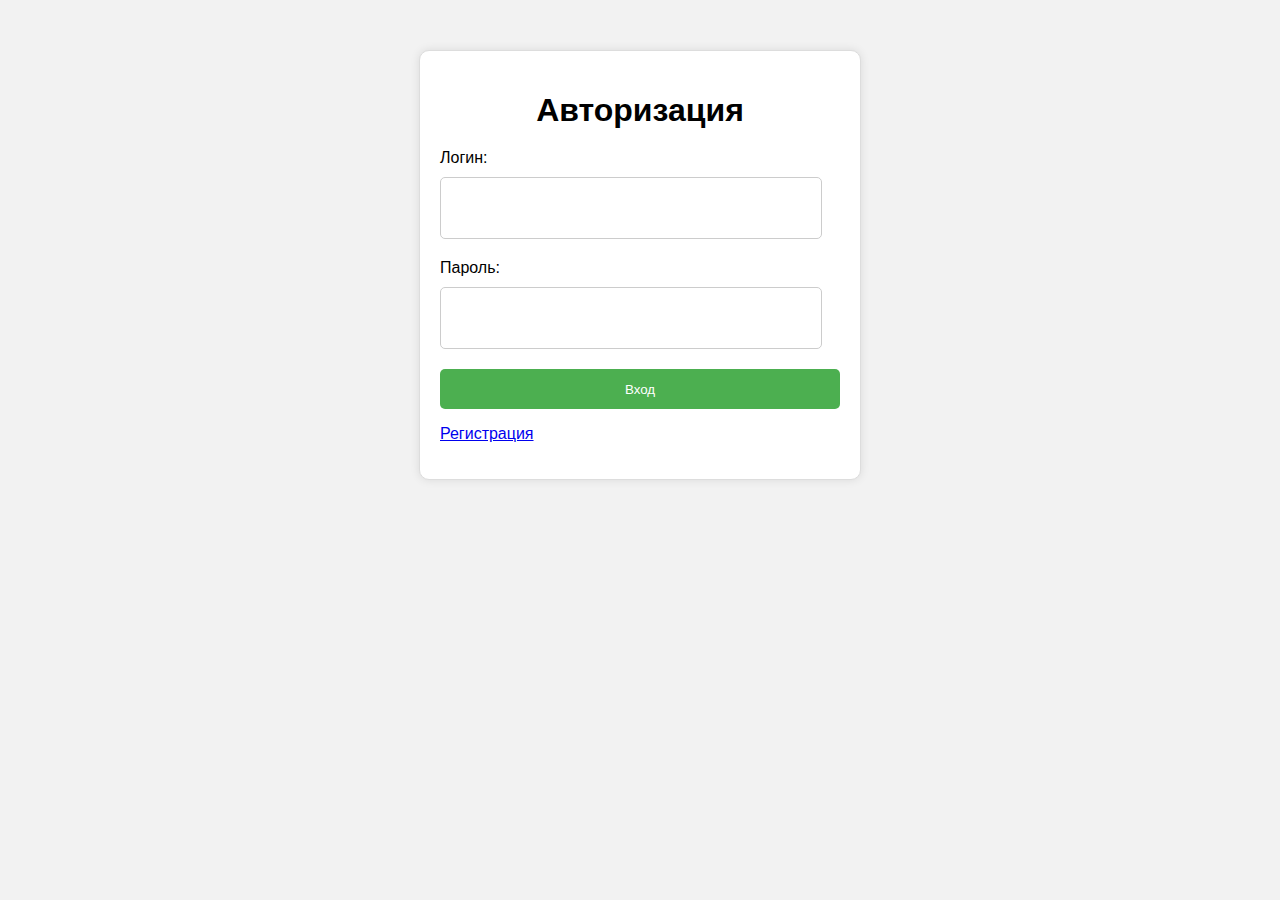
<file: index.html>
<!DOCTYPE html>
<html lang="ru">
<head>
    <meta charset="UTF-8">
    <title>Авторизация</title>
    <style>
        body {
            font-family: sans-serif;
            background-color: #f2f2f2;
        }

        .container {
            width: 400px;
            margin: 50px auto;
            padding: 20px;
            background-color: #fff;
            border: 1px solid #ddd;
            border-radius: 10px;
            box-shadow: 0 0 10px rgba(0,0,0,0.1);
        }

        h1 {
            text-align: center;
            margin-bottom: 20px;
        }

        .input-group {
            margin-bottom: 20px;
        }

            .input-group label {
                display: block;
                margin-bottom: 10px;
            }

            .input-group input {
                width: 90%;
                height: 40px;
                padding: 10px;
                border: 1px solid #ccc;
                border-radius: 5px;
            }

        .btn {
            width: 100%;
            height: 40px;
            padding: 10px;
            border: none;
            border-radius: 5px;
            background-color: #4CAF50;
            color: #fff;
            cursor: pointer;
        }

            .btn:hover {
                background-color: #3e8e41;
            }

        #submit-btn {
            width: 50%;
            background-color: #4CAF50;
            margin-left: 100px;
            margin-bottom: 10px;
        }

        #back-btn {
            width: 50%;
            background-color: #ccc;
            margin-left: 100px;
            color: #333;
        }
    </style>
</head>
<body>
    <div class="container">
        <h1>Авторизация</h1>
        <form action="auth.php" method="post">
            <div class="input-group">
                <label for="login">Логин:</label>
                <input type="text" id="login" name="login" required>
            </div>
            <div class="input-group">
                <label for="password">Пароль:</label>
                <input type="password" id="password" name="password" required>
            </div>
            <button type="submit" class="btn">Вход</button>
        </form>
        <p><a href="register.html">Регистрация</a></p>
    </div>
</body>
</html>
</file>
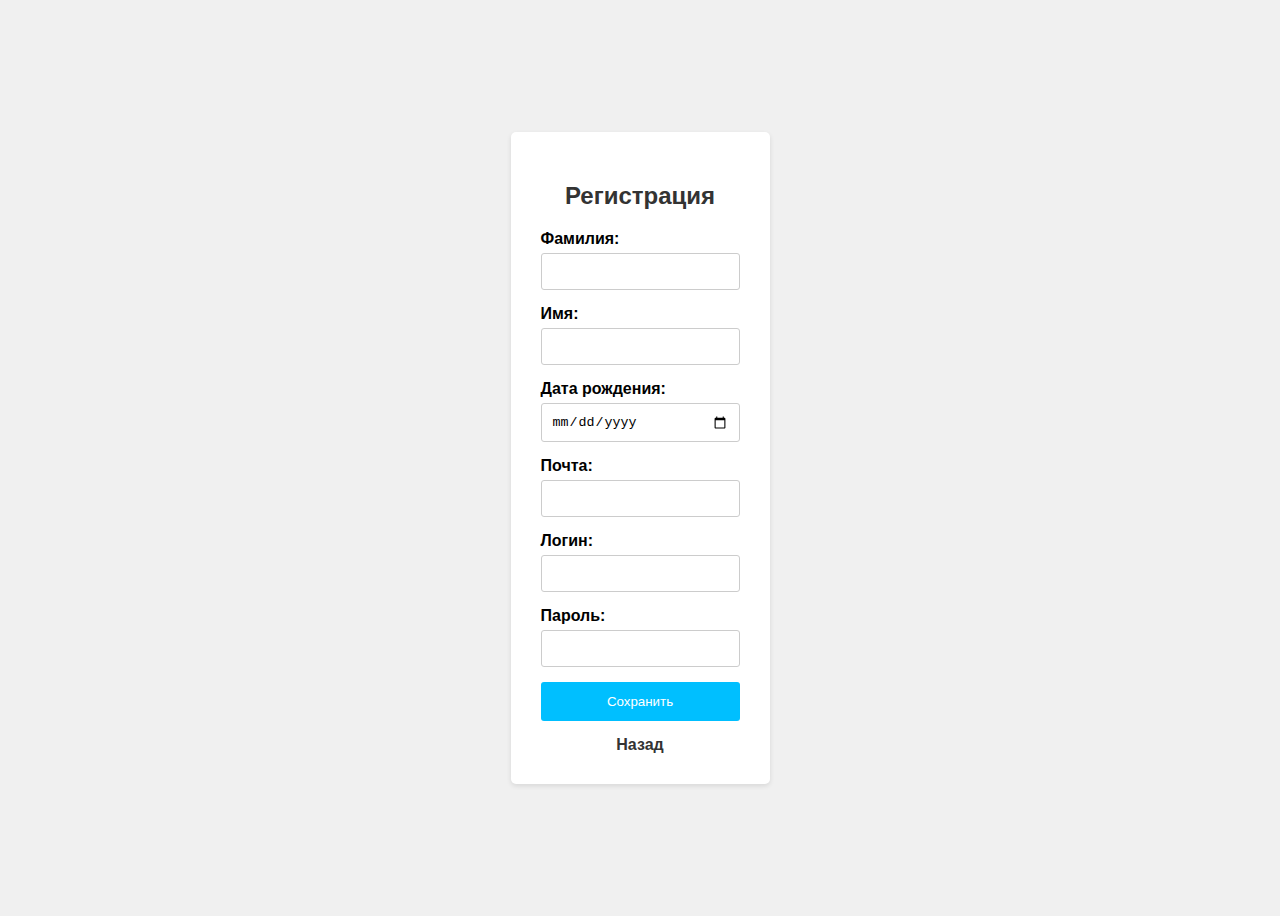
<file: register.html>
<!DOCTYPE html>
<html lang="ru">
<head>
    <meta charset="UTF-8">
    <title>Регистрация</title>
    <style>
        body {
            font-family: sans-serif;
            background-color: #f0f0f0;
            display: flex;
            justify-content: center;
            align-items: center;
            min-height: 100vh;
        }

        .container {
            background-color: #fff;
            padding: 30px;
            border-radius: 5px;
            box-shadow: 0 2px 5px rgba(0, 0, 0, 0.1);
        }

        h2 {
            text-align: center;
            margin-bottom: 20px;
            color: #333;
        }

        .form-group {
            margin-bottom: 15px;
        }

        label {
            display: block;
            margin-bottom: 5px;
            font-weight: bold;
        }

        input[type="text"],
        input[type="password"],
        input[type="date"],
        input[type="email"] {
            width: 100%;
            padding: 10px;
            border: 1px solid #ccc;
            border-radius: 3px;
            box-sizing: border-box;
        }

        button {
            background-color: #00bfff;
            color: white;
            padding: 12px 20px;
            border: none;
            border-radius: 3px;
            cursor: pointer;
            width: 100%;
        }

            button:hover {
                background-color: #45a049;
            }

        .register-link {
            text-align: center;
            margin-top: 15px;
            color: #333;
        }

            .register-link a {
                text-decoration: none;
                color: #333;
                font-weight: bold;
            }

                .register-link a:hover {
                    text-decoration: underline;
                }
    </style>
</head>
<body>
    <div class="container">
        <h2>Регистрация</h2>
        <form action="register.php" method="post">
            <div class="form-group">
                <label for="surname">Фамилия:</label>
                <input type="text" id="surname" name="surname" required>
            </div>
            <div class="form-group">
                <label for="name">Имя:</label>
                <input type="text" id="name" name="name" required>
            </div>
            <div class="form-group">
                <label for="birthdate">Дата рождения:</label>
                <input type="date" id="birthdate" name="birthdate" required>
            </div>
            <div class="form-group">
                <label for="email">Почта:</label>
                <input type="email" id="email" name="email" required>
            </div>
            <div class="form-group">
                <label for="login">Логин:</label>
                <input type="text" id="login" name="login" required>
            </div>
            <div class="form-group">
                <label for="password">Пароль:</label>
                <input type="password" id="password" name="password" required>
            </div>
            <button type="submit">Сохранить</button>
        </form>
        <div class="register-link">
            <a href="index.html">Назад</a>
        </div>
    </div>
</body>
</html>
</file>
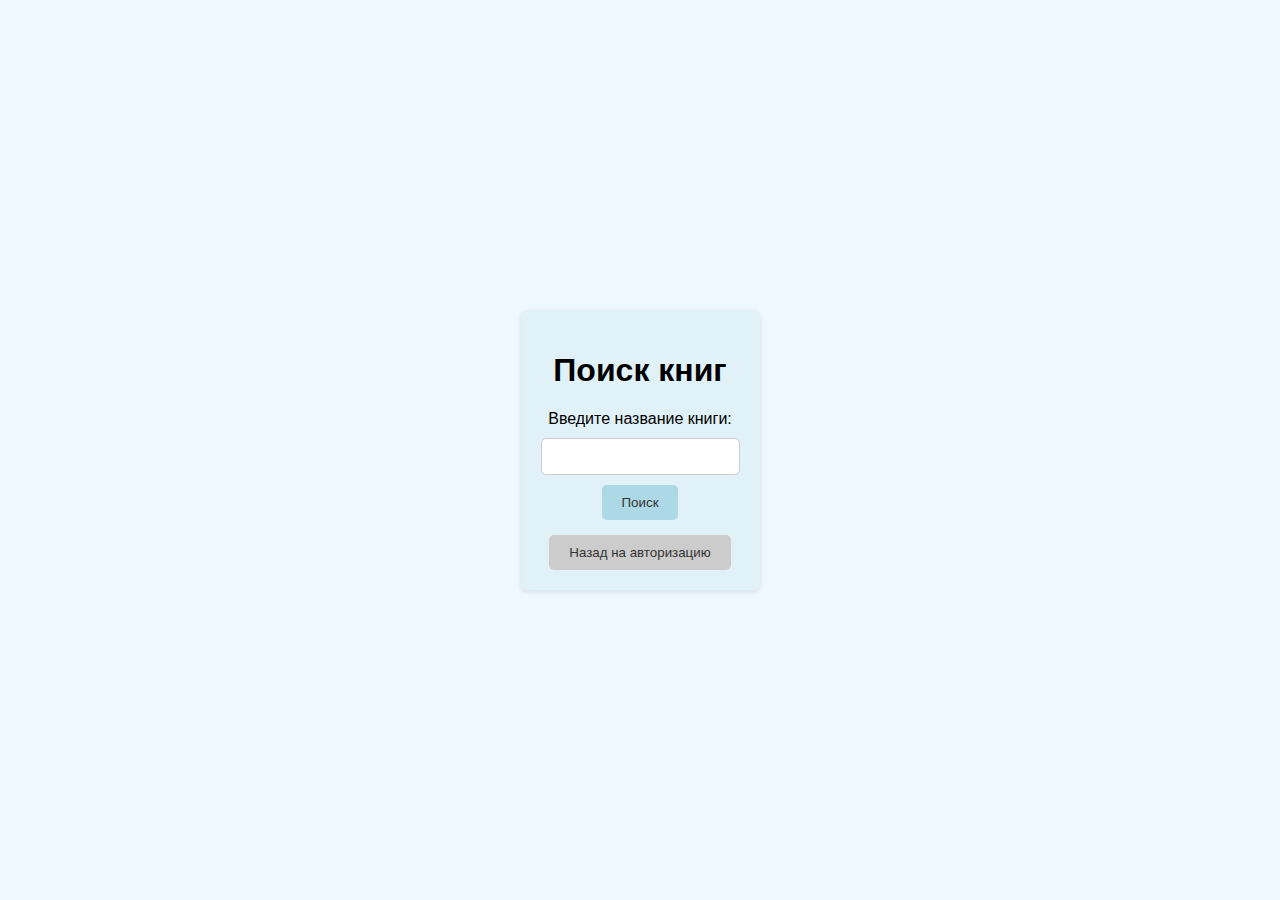
<file: search.html>
<!DOCTYPE html>
<html lang="ru">
<head>
    <meta charset="UTF-8">
    <title>Поиск книг</title>
    <style>
        body {
            font-family: sans-serif;
            background-color: #f0f8ff;
            display: flex;
            justify-content: center;
            align-items: center;
            min-height: 100vh;
            margin: 0;
        }

        .search-container {
            background-color: #e0f2f7;
            padding: 20px;
            border-radius: 5px;
            box-shadow: 0 2px 5px rgba(0,0,0,0.1);
            text-align: center;
        }

        label {
            display: block;
            margin-bottom: 10px;
        }

        input[type="text"] {
            width: 100%;
            padding: 10px;
            margin-bottom: 10px;
            border: 1px solid #ccc;
            border-radius: 5px;
            box-sizing: border-box;
        }

        button {
            background-color: #add8e6;
            color: #333;
            padding: 10px 20px;
            border: none;
            border-radius: 5px;
            cursor: pointer;
        }

        .back-btn {
            margin-top: 15px;
            background-color: #ccc;
        }
    </style>
</head>
<body>
    <div class="search-container">
        <h1>Поиск книг</h1>
        <form action="search.php" method="post">
            <label for="book_name">Введите название книги:</label>
            <input type="text" id="book_name" name="book_name" required>
            <br>
            <button type="submit">Поиск</button>
        </form>
        <!-- Изменяем кнопку назад, чтобы она возвращала на страницу авторизации -->
        <button class="back-btn" onclick="window.location.href='index.html';">Назад на авторизацию</button>
    </div>
</body>
</html>
</file>
